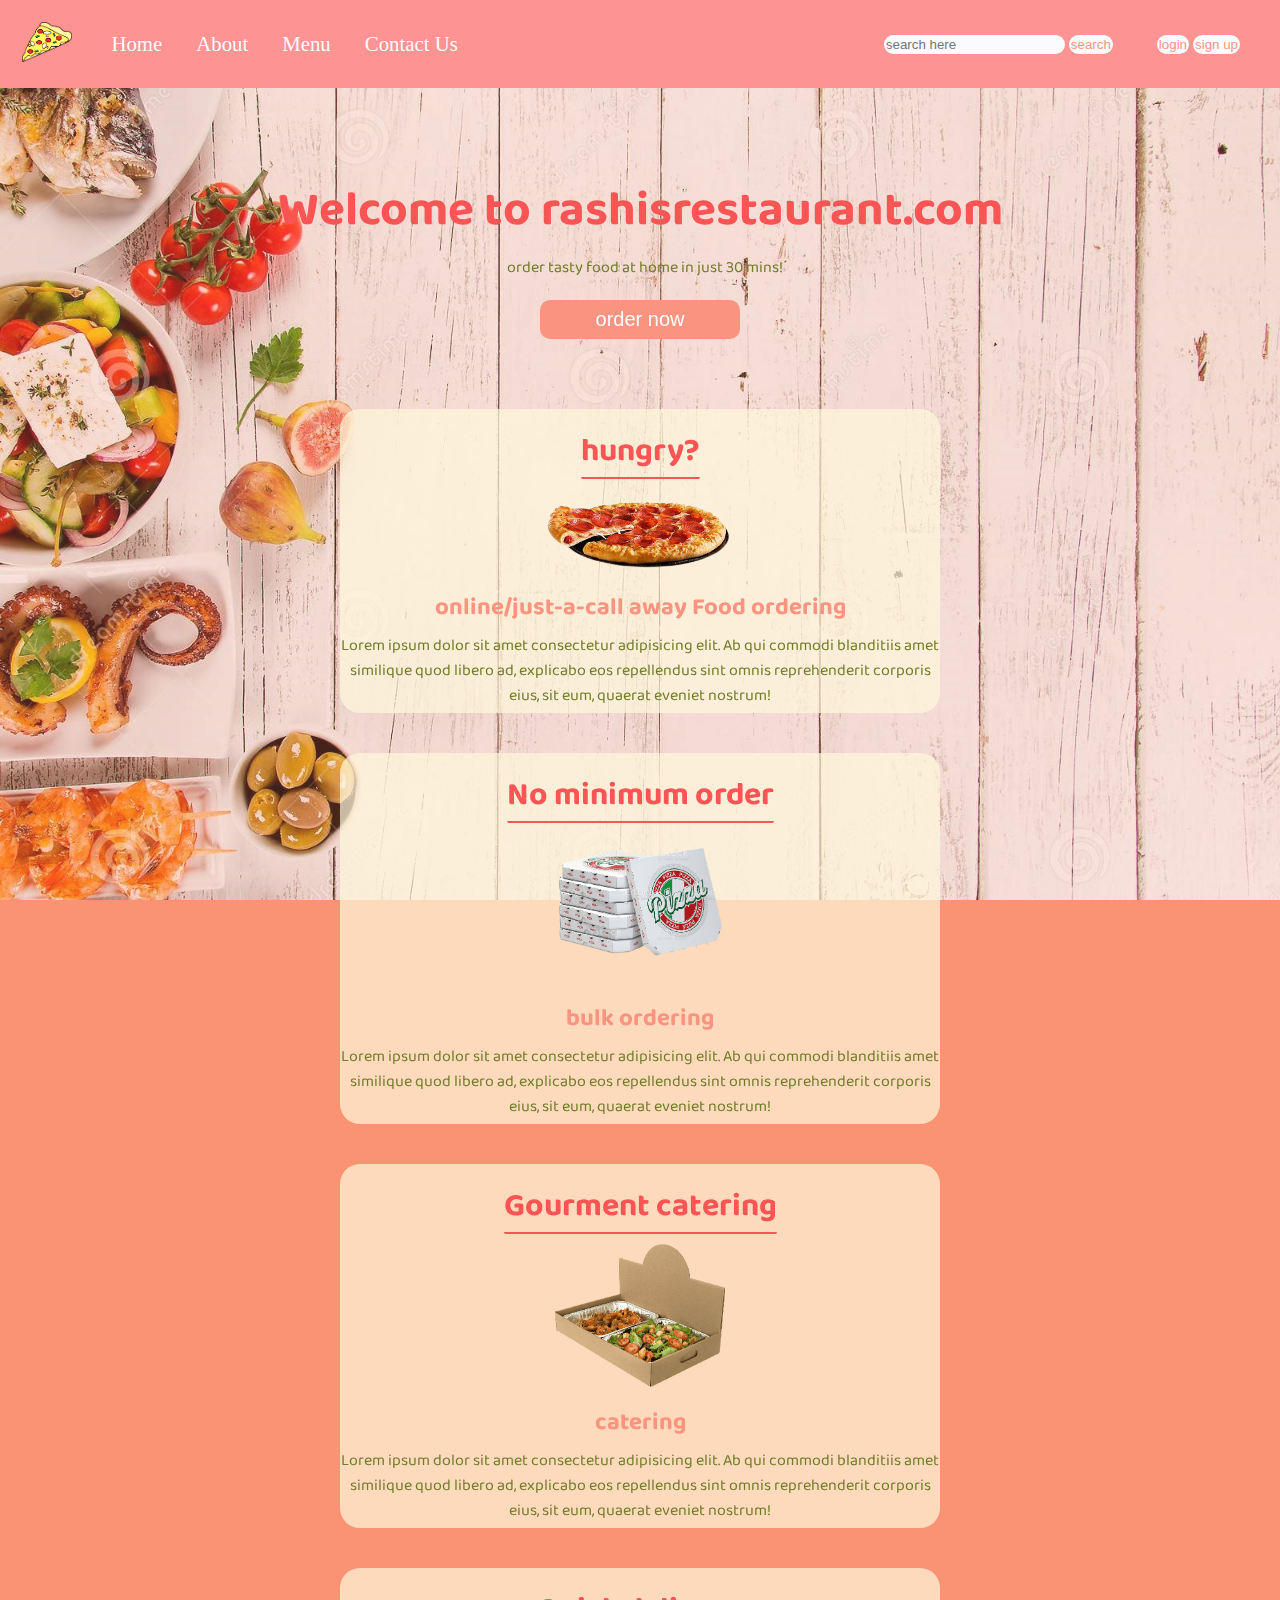
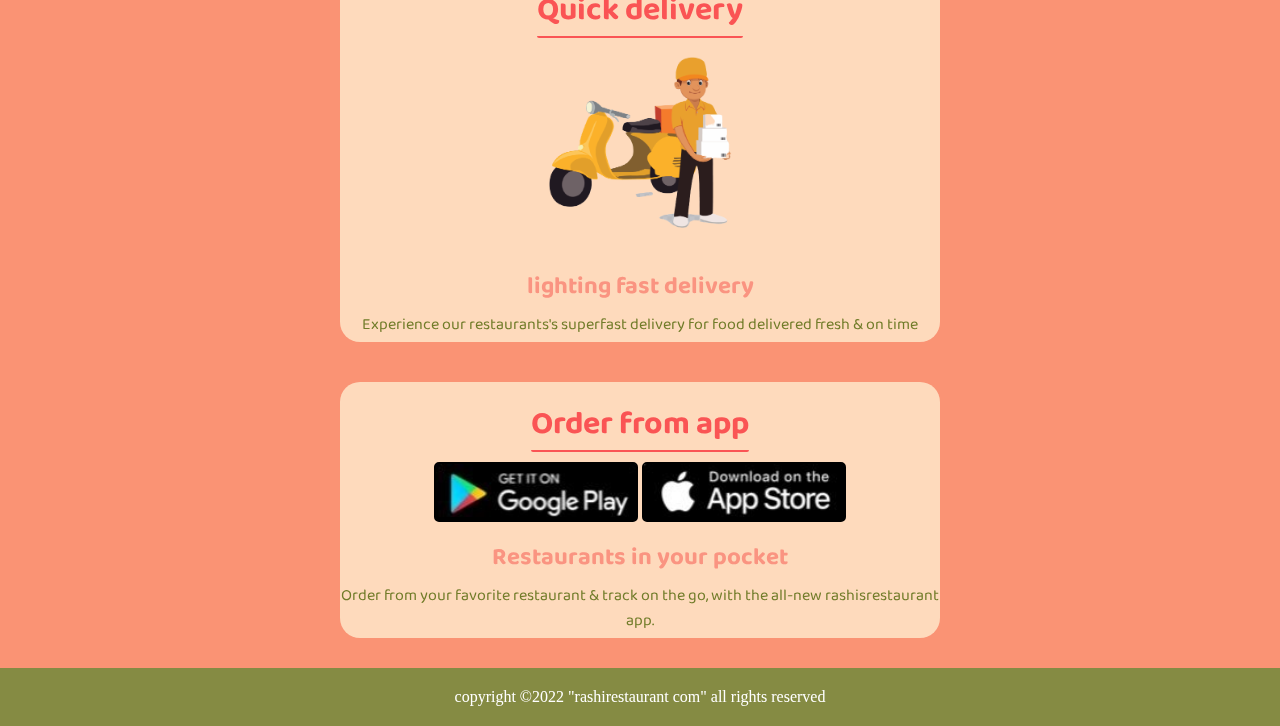
<file: index.html>
<!DOCTYPE html>
<html lang="en">
  <head>
    <meta charset="UTF-8" />
    <meta http-equiv="X-UA-Compatible" content="IE=edge" />
    <meta name="viewport" content="width=device-width, initial-scale=1.0" />
    <link rel="stylesheet" href="style.css" />
    <link rel="preconnect" href="https://fonts.googleapis.com" />
    <link rel="preconnect" href="https://fonts.gstatic.com" crossorigin />
    <link
      href="https://fonts.googleapis.com/css2?family=Baloo+2&family=Roboto+Condensed:wght@300&display=swap"
      rel="stylesheet"
    />
    <link
      rel="icon"
      href="57-575881_pizza-slice-pizza-clipart-removebg-preview.png"
    />
    <link
      rel="stylesheet"
      media="screen and (max-width:849px) and (min-width:685px)"
      href="phone.css"
    />
    <link rel="stylesheet" media="(max-width:687px)" href="phone2.css" />
    <title>Best online delivery services |rashisrestaurant.com</title>
  </head>
  <body>
    <nav id="navbar">
      <div id="logo">
        <img
          src="57-575881_pizza-slice-pizza-clipart-removebg-preview.png"
          alt="logo.png"
          height="40px"
        />
      </div>
      <div>
        <ul class="navitems">
          <li class="item"><a href="index.html">Home</a></li>
          <li class="item"><a href="about.html">About</a></li>
          <li class="item"><a href="menu.html">Menu</a></li>
          <li class="item"><a href="contact.html">Contact Us</a></li>
        </ul>
      </div>
      <div class="left">
        <input
          type="search"
          name="search"
          class="searchid"
          placeholder="search here"
        />
        <button id="button">search</button>
        <div class="login_signup">
          <button id="button"><a href="form.html">login</a></button>
          <button id="button"><a href="form.html">sign up</a></button>
        </div>
      </div>
    </nav>
    <!-- end of header -->
    <section id="home">
      <marquee behavior="" direction="" id="movingtex"
        >finger licking food at your doorstep | best quality food in delhi | now
        delivery services are also availabe in west delhi</marquee
      >
      <h1 class="heading-primary" id="heading">
        Welcome to rashisrestaurant.com
      </h1>
      <div id="desc">order tasty food at home in just 30 mins!</div>
      <button id="button2">order now</button>
    </section>
    <section class="services_box">
      <h1 class="heading_center">hungry?</h1>
      <div class="box">
        <img src="pizzaimage.png" alt="pizza.png" />
        <h2 class="heading2_center">online/just-a-call away Food ordering</h2>
        <p class="discriptions">
          Lorem ipsum dolor sit amet consectetur adipisicing elit. Ab qui
          commodi blanditiis amet similique quod libero ad, explicabo eos
          repellendus sint omnis reprehenderit corporis eius, sit eum, quaerat
          eveniet nostrum!
        </p>
      </div>
    </section>
    <!-- ordering..idk?? -->
    <section class="services_box">
      <h1 class="heading_center">No minimum order</h1>
      <div class="box">
        <img src="bulk.png" alt="pizzaboxes.png" />
        <h2 class="heading2_center">bulk ordering</h2>
        <p class="discriptions">
          Lorem ipsum dolor sit amet consectetur adipisicing elit. Ab qui
          commodi blanditiis amet similique quod libero ad, explicabo eos
          repellendus sint omnis reprehenderit corporis eius, sit eum, quaerat
          eveniet nostrum!
        </p>
      </div>
    </section>
    <!-- another idk -->
    <section class="services_box">
      <h1 class="heading_center">Gourment catering</h1>
      <div class="box">
        <img src="catering.png" alt="catering_box.png" />
        <h2 class="heading2_center">catering</h2>
        <p class="discriptions">
          Lorem ipsum dolor sit amet consectetur adipisicing elit. Ab qui
          commodi blanditiis amet similique quod libero ad, explicabo eos
          repellendus sint omnis reprehenderit corporis eius, sit eum, quaerat
          eveniet nostrum!
        </p>
      </div>
    </section>
    <!-- fast delivery -->
    <section class="services_box">
      <h1 class="heading_center">Quick delivery</h1>
      <div class="box">
        <img src="delivery_guy.png" alt="delivery_guy.png" />
        <h2 class="heading2_center">lighting fast delivery</h2>
        <p class="discriptions">
          Experience our restaurants's superfast delivery for food delivered
          fresh & on time
        </p>
      </div>
    </section>
    <!-- live order tracking -->
    <section class="services_box">
      <h1 class="heading_center">Order from app</h1>
      <div class="box">
        <button class="download_from_button">
          <img src="google_play.JPG" alt="google_play.JPG" />
        </button>
        <button class="download_from_button">
          <img src="appple_store_real.JPG" alt="apple_store.JPG" />
        </button>
        <h2 class="heading2_center">Restaurants in your pocket</h2>
        <p class="discriptions">
          Order from your favorite restaurant & track on the go, with the
          all-new rashisrestaurant app.
        </p>
      </div>
    </section>
    <section id="gapper"></section>
  </body>
  <footer>
    copyright &copy;2022 "rashirestaurant com" all rights reserved
  </footer>
</html>
</file>
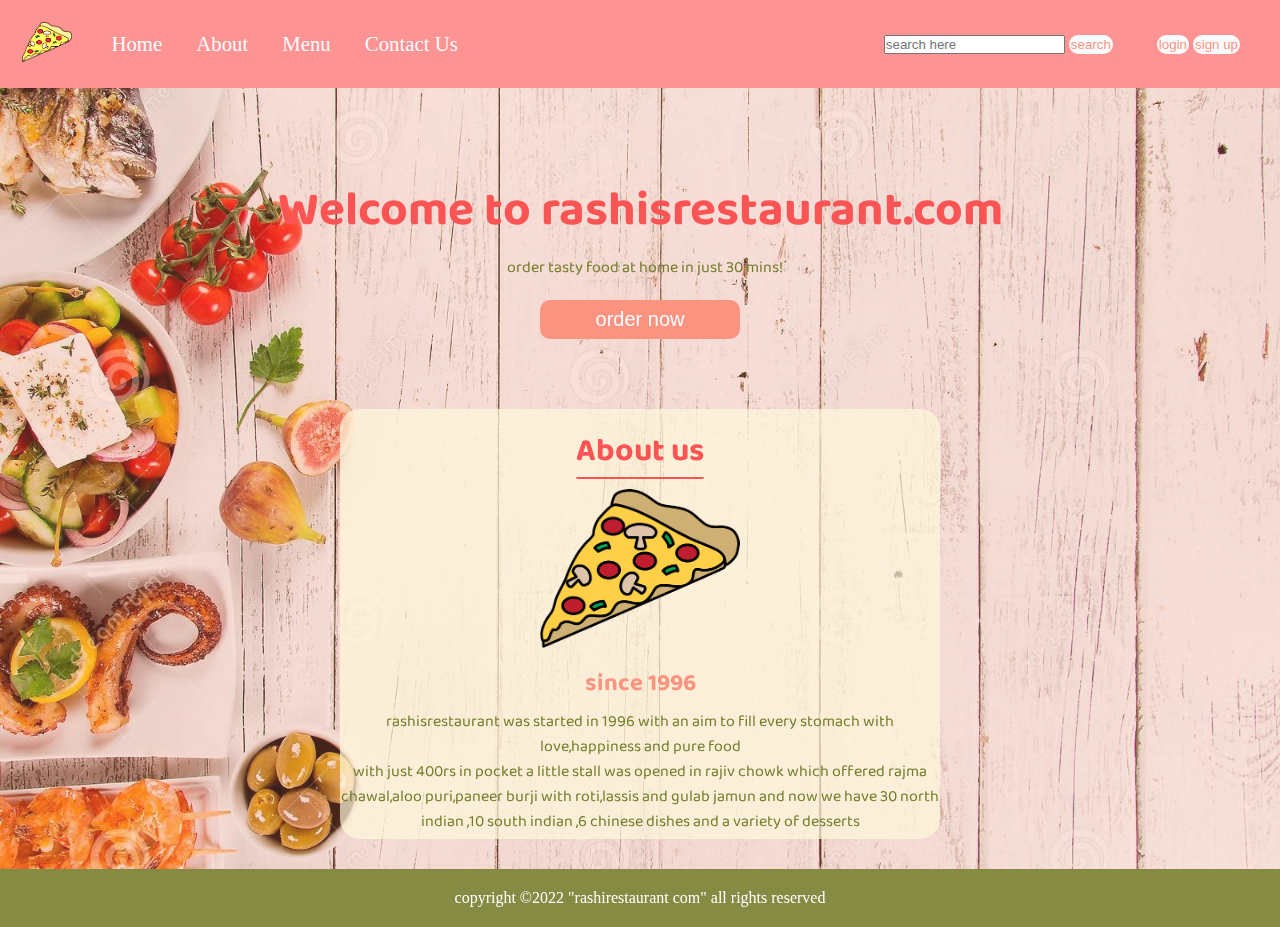
<file: about.html>
<!DOCTYPE html>
<html lang="en">
  <head>
    <meta charset="UTF-8" />
    <meta http-equiv="X-UA-Compatible" content="IE=edge" />
    <meta name="viewport" content="width=device-width, initial-scale=1.0" />
    <link rel="stylesheet" href="style.css" />
    <link rel="preconnect" href="https://fonts.googleapis.com" />
    <link rel="preconnect" href="https://fonts.gstatic.com" crossorigin />
    <link
      href="https://fonts.googleapis.com/css2?family=Baloo+2&family=Roboto+Condensed:wght@300&display=swap"
      rel="stylesheet"
    />
    <link
      rel="stylesheet"
      media="screen and (max-width:849px) and (min-width:685px)"
      href="phone.css"
    />
    <link rel="stylesheet" media="(max-width:687px)" href="phone2.css" />
    <link
      rel="icon"
      href="57-575881_pizza-slice-pizza-clipart-removebg-preview.png"
    />
    <title>about us |rashisrestaurant.com</title>
  </head>
  <body>
    <nav id="navbar">
      <div id="logo">
        <img
          src="57-575881_pizza-slice-pizza-clipart-removebg-preview.png"
          alt="logo.png"
          height="40px"
        />
      </div>
      <div>
        <ul class="navitems">
          <li class="item"><a href="index.html">Home</a></li>
          <li class="item"><a href="about.html">About</a></li>
          <li class="item"><a href="menu.html">Menu</a></li>
          <li class="item"><a href="contact.html">Contact Us</a></li>
        </ul>
      </div>
      <div class="left">
        <input
          type="search"
          name="search"
          id="searchid"
          placeholder="search here"
        />
        <button id="button">search</button>
        <div class="login_signup">
          <button id="button"><a href="form.html">login</a></button>
          <button id="button"><a href="form.html">sign up</a></button>
        </div>
      </div>
    </nav>
    <!-- end of header -->
    <section id="home">
      <marquee behavior="" direction="" id="movingtex"
        >finger licking food at your doorstep | best quality food in delhi | now
        delivery services are also availabe in west delhi</marquee
      >
      <h1 class="heading-primary" id="heading">
        Welcome to rashisrestaurant.com
      </h1>
      <div id="desc">order tasty food at home in just 30 mins!</div>
      <button id="button2">order now</button>
    </section>
    <section class="services_box">
      <h1 class="heading_center">About us</h1>
      <div class="box">
        <img
          src="57-575881_pizza-slice-pizza-clipart-removebg-preview.png"
          alt="logo.png"
        />
        <h2 class="heading2_center">since 1996</h2>
        <p class="discriptions">
          rashisrestaurant was started in 1996 with an aim to fill every stomach
          with love,happiness and pure food<br />
          with just 400rs in pocket a little stall was opened in rajiv chowk
          which offered rajma chawal,aloo puri,paneer burji with roti,lassis and
          gulab jamun and now we have 30 north indian ,10 south indian ,6
          chinese dishes and a variety of desserts
        </p>
      </div>
    </section>
    <!-- find us on -->
  </body>
  <footer>
    copyright &copy;2022 "rashirestaurant com" all rights reserved
  </footer>
</html>
</file>
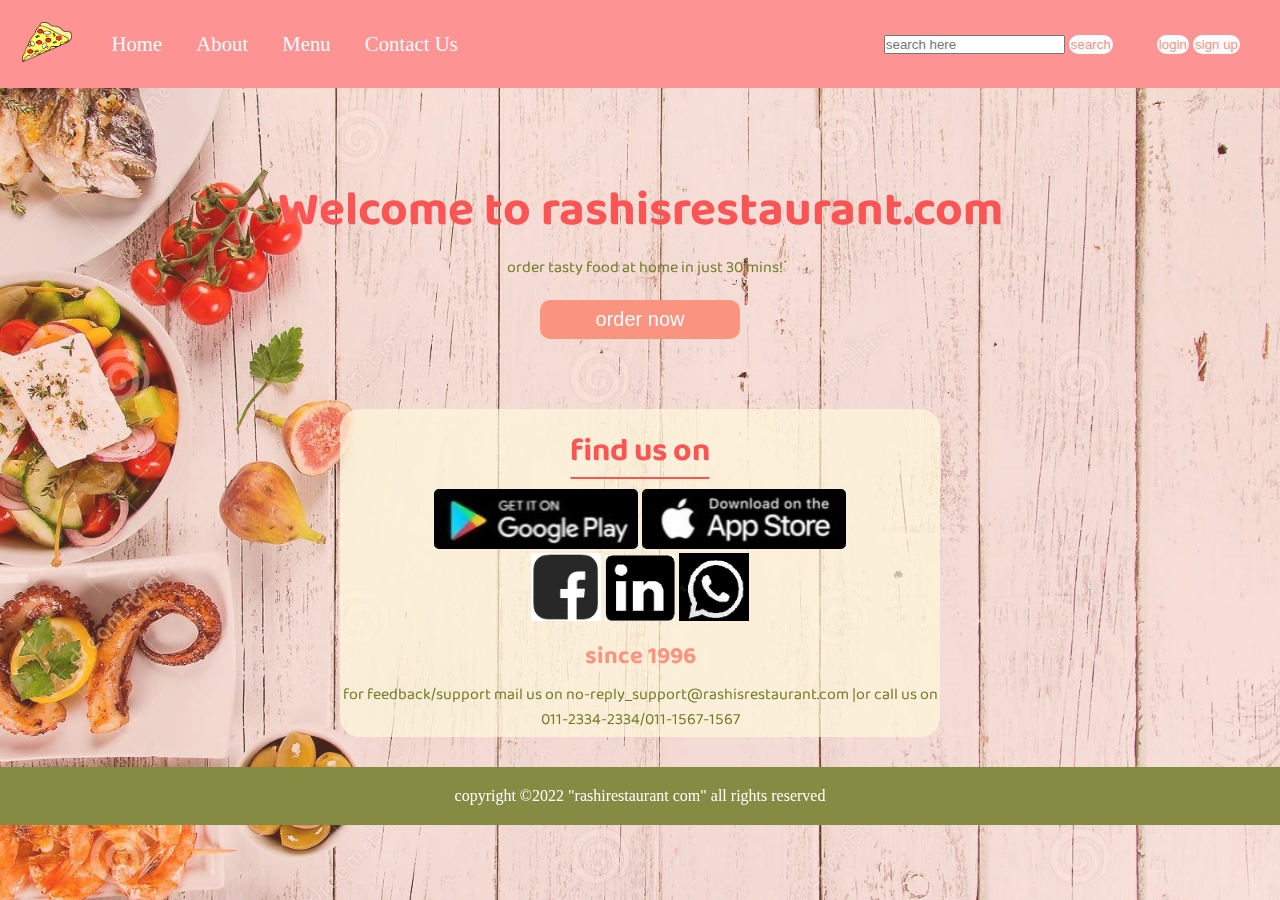
<file: contact.html>
<!DOCTYPE html>
<html lang="en">
  <head>
    <meta charset="UTF-8" />
    <meta http-equiv="X-UA-Compatible" content="IE=edge" />
    <meta name="viewport" content="width=device-width, initial-scale=1.0" />
    <link rel="stylesheet" href="style.css" />
    <link rel="preconnect" href="https://fonts.googleapis.com" />
    <link rel="preconnect" href="https://fonts.gstatic.com" crossorigin />
    <link
      href="https://fonts.googleapis.com/css2?family=Baloo+2&family=Roboto+Condensed:wght@300&display=swap"
      rel="stylesheet"
    />
    <link
      rel="icon"
      href="57-575881_pizza-slice-pizza-clipart-removebg-preview.png"
    />
    <link
      rel="stylesheet"
      media="screen and (max-width:849px) and (min-width:685px)"
      href="phone.css"
    />
    <link rel="stylesheet" media="(max-width:687px)" href="phone2.css" />
    <title>contact us|rashisrestaurant.com</title>
  </head>
  <body>
    <nav id="navbar">
      <div id="logo">
        <img
          src="57-575881_pizza-slice-pizza-clipart-removebg-preview.png"
          alt="logo.png"
          height="40px"
        />
      </div>
      <div>
        <ul class="navitems">
          <li class="item"><a href="index.html">Home</a></li>
          <li class="item"><a href="about.html">About</a></li>
          <li class="item"><a href="menu.html">Menu</a></li>
          <li class="item"><a href="contact.html">Contact Us</a></li>
        </ul>
      </div>
      <div class="left">
        <input
          type="search"
          name="search"
          id="searchid"
          placeholder="search here"
        />
        <button id="button">search</button>
        <div class="login_signup">
          <button id="button"><a href="form.html">login</a></button>
          <button id="button"><a href="form.html">sign up</a></button>
        </div>
      </div>
    </nav>
    <!-- end of header -->
    <section id="home">
      <marquee behavior="" direction="" id="movingtex"
        >finger licking food at your doorstep | best quality food in delhi | now
        delivery services are also availabe in west delhi</marquee
      >
      <h1 class="heading-primary" id="heading">
        Welcome to rashisrestaurant.com
      </h1>
      <div id="desc">order tasty food at home in just 30 mins!</div>
      <button id="button2">order now</button>
    </section>
    <!-- find us on -->
    <section class="services_box">
      <h1 class="heading_center">find us on</h1>
      <div class="box">
        <div>
          <button class="download_from_button">
            <img src="google_play.JPG" alt="google_play.JPG" />
          </button>
          <button class="download_from_button">
            <img src="appple_store_real.JPG" alt="apple_store.JPG" />
          </button>
        </div>
        <div class="logos">
          <img src="fb logo.png" alt="fb_logo.png" />
        </div>
        <div class="logos">
          <img src="linkdn_logo.png" alt="lkdn_logo.png" />
        </div>
        <div class="logos">
          <img src="whatsapp logo.jpg" alt="whatsapp logo" />
        </div>
        <h2 class="heading2_center">since 1996</h2>
        <p class="discriptions">
          for feedback/support mail us on no-reply_support@rashisrestaurant.com
          |or call us on 011-2334-2334/011-1567-1567
        </p>
      </div>
    </section>
  </body>
  <footer>
    copyright &copy;2022 "rashirestaurant com" all rights reserved
  </footer>
</html>
</file>
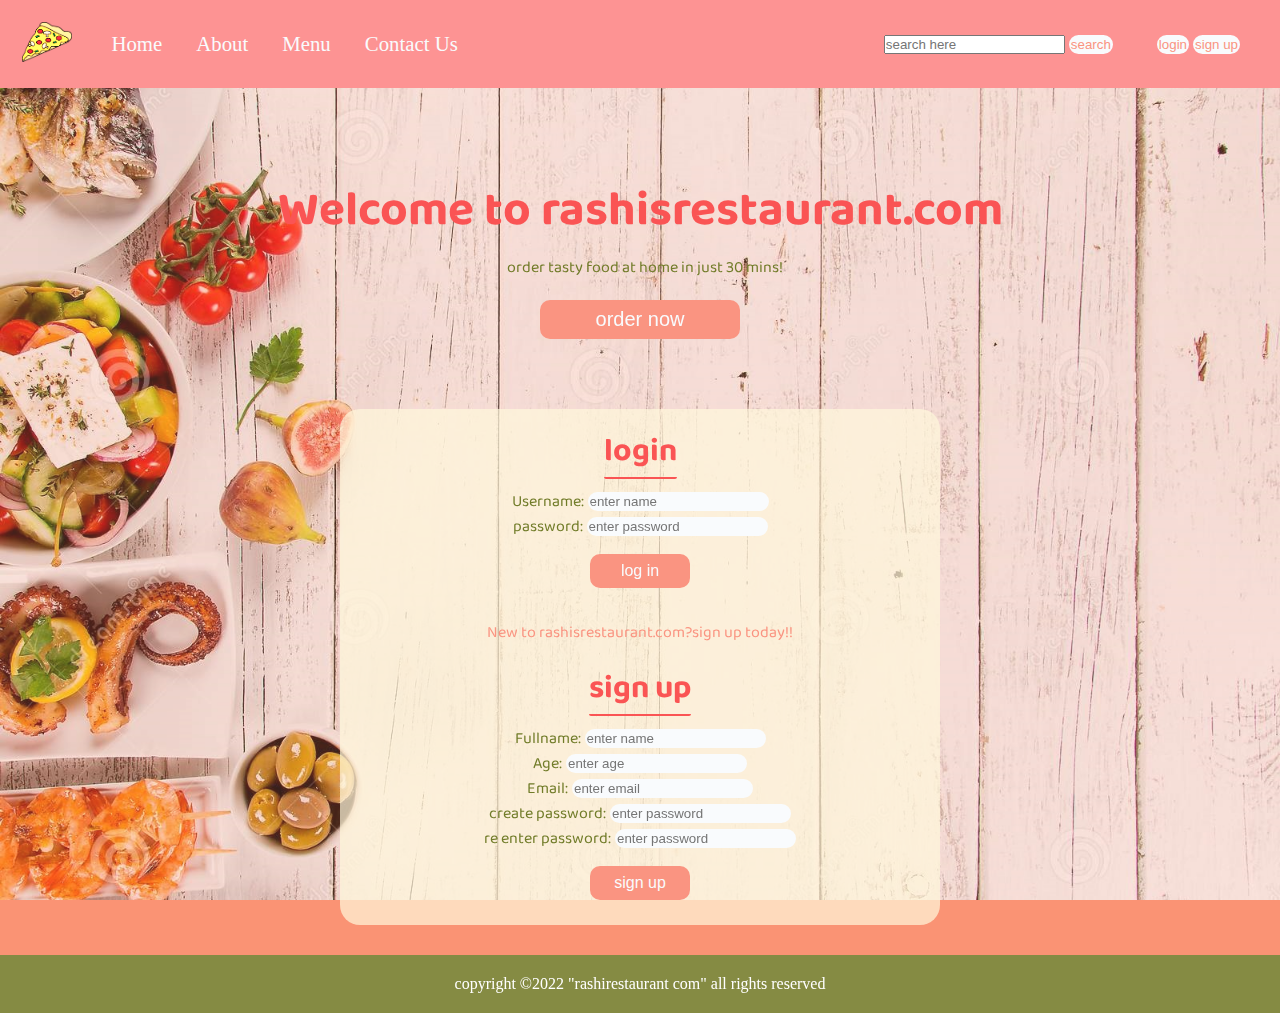
<file: form.html>
<!DOCTYPE html>
<html lang="en">
  <head>
    <meta charset="UTF-8" />
    <meta http-equiv="X-UA-Compatible" content="IE=edge" />
    <meta name="viewport" content="width=device-width, initial-scale=1.0" />
    <link rel="stylesheet" href="style.css" />
    <link rel="preconnect" href="https://fonts.googleapis.com" />
    <link rel="preconnect" href="https://fonts.gstatic.com" crossorigin />
    <link
      href="https://fonts.googleapis.com/css2?family=Baloo+2&family=Roboto+Condensed:wght@300&display=swap"
      rel="stylesheet"
    />
    <link
      rel="icon"
      href="57-575881_pizza-slice-pizza-clipart-removebg-preview.png"
    />
    <link
      rel="stylesheet"
      media="screen and (max-width:849px) and (min-width:685px)"
      href="phone.css"
    />
    <link rel="stylesheet" media="(max-width:687px)" href="phone2.css" />
    <title>Best online delivery services |rashisrestaurant.com</title>
  </head>
  <body>
    <nav id="navbar">
      <div id="logo">
        <img
          src="57-575881_pizza-slice-pizza-clipart-removebg-preview.png"
          alt="logo.png"
          height="40px"
        />
      </div>
      <div>
        <ul class="navitems">
          <li class="item"><a href="index.html">Home</a></li>
          <li class="item"><a href="about.html">About</a></li>
          <li class="item"><a href="menu.html">Menu</a></li>
          <li class="item"><a href="contact.html">Contact Us</a></li>
        </ul>
      </div>
      <div class="left">
        <input
          type="search"
          name="search"
          id="searchid"
          placeholder="search here"
        />
        <button id="button">search</button>
        <div class="login_signup">
          <button id="button"><a href="form.html">login</a></button>
          <button id="button"><a href="#signup">sign up</a></button>
        </div>
      </div>
    </nav>
    <!-- end of header -->
    <section id="home">
      <marquee behavior="" direction="" id="movingtex"
        >finger licking food at your doorstep | best quality food in delhi | now
        delivery services are also availabe in west delhi</marquee
      >
      <h1 class="heading-primary" id="heading">
        Welcome to rashisrestaurant.com
      </h1>
      <div id="desc">order tasty food at home in just 30 mins!</div>
      <button id="button2">order now</button>
    </section>
    <section class="services_box">
      <h1 class="heading_center">login</h1>
      <div class="box2">
        <label for="name" class="discriptions">Username:</label>
        <input
          type="text"
          name=""
          id=""
          placeholder="enter name"
          class="searchid"
        />
      </div>
      <div class="box2">
        <label for="name" class="discriptions">password:</label>
        <input
          type="password"
          name=""
          id=""
          placeholder="enter password"
          class="searchid"
        />
      </div>
      <button id="button21">log in</button>
      <p class="heading2_center">New to rashisrestaurant.com?sign up today!!</p>
      <h1 class="heading_center" id="signup">sign up</h1>
      <div class="box2">
        <label for="name" class="discriptions">Fullname:</label>
        <input
          type="text"
          name=""
          id=""
          placeholder="enter name"
          class="searchid"
        />
      </div>
      <div class="box2">
        <label for="age" class="discriptions">Age:</label>
        <input
          type="text"
          name=""
          id=""
          placeholder="enter age"
          class="searchid"
        />
      </div>
      <div class="box2">
        <label for="email" class="discriptions">Email:</label>
        <input
          type="email"
          name=""
          id=""
          placeholder="enter email"
          class="searchid"
        />
      </div>
      <div class="box2">
        <label for="password" class="discriptions">create password:</label>
        <input
          type="password"
          name=""
          id=""
          placeholder="enter password"
          class="searchid"
        />
      </div>
      <div class="box2">
        <label for="password" class="discriptions">re enter password:</label>
        <input
          type="password"
          name=""
          id=""
          placeholder="enter password"
          class="searchid"
        />
      </div>
      <button id="button21">sign up</button>
    </section>
  </body>
  <footer>
    copyright &copy;2022 "rashirestaurant com" all rights reserved
  </footer>
</html>
</file>
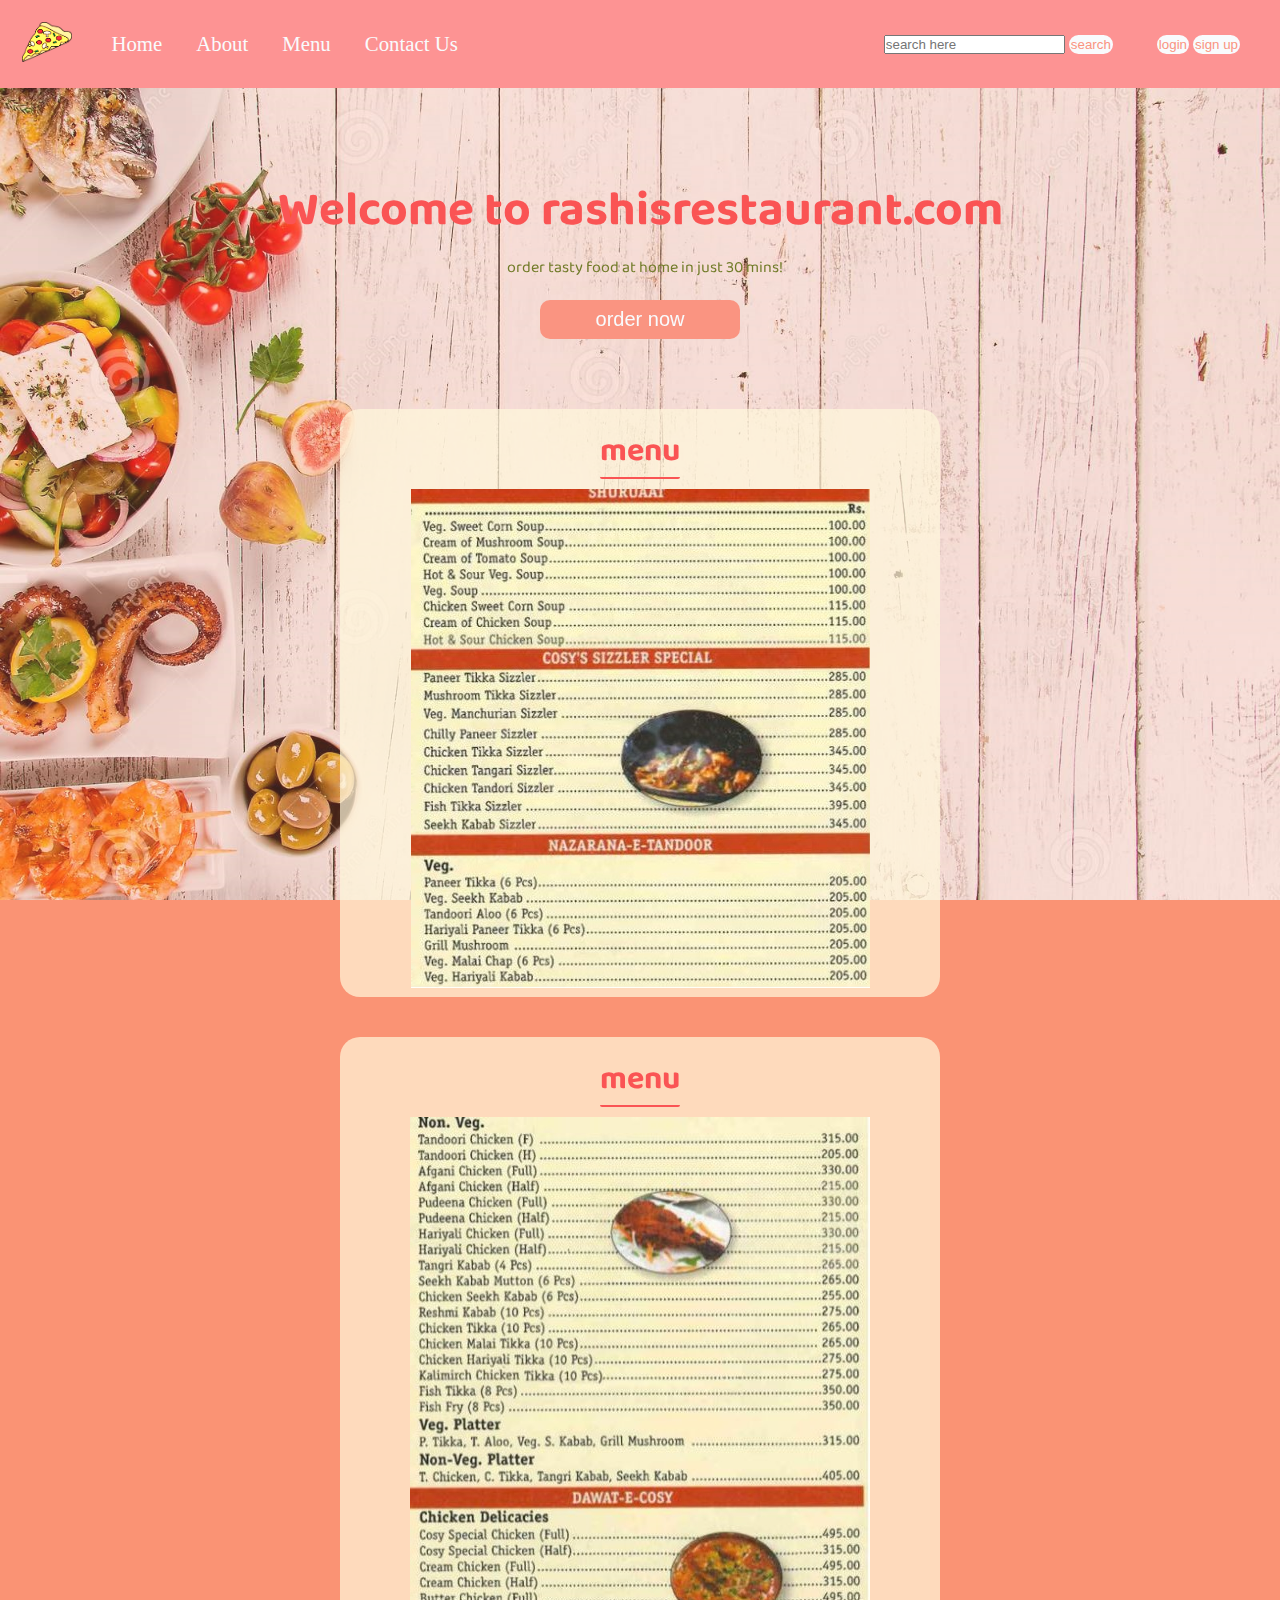
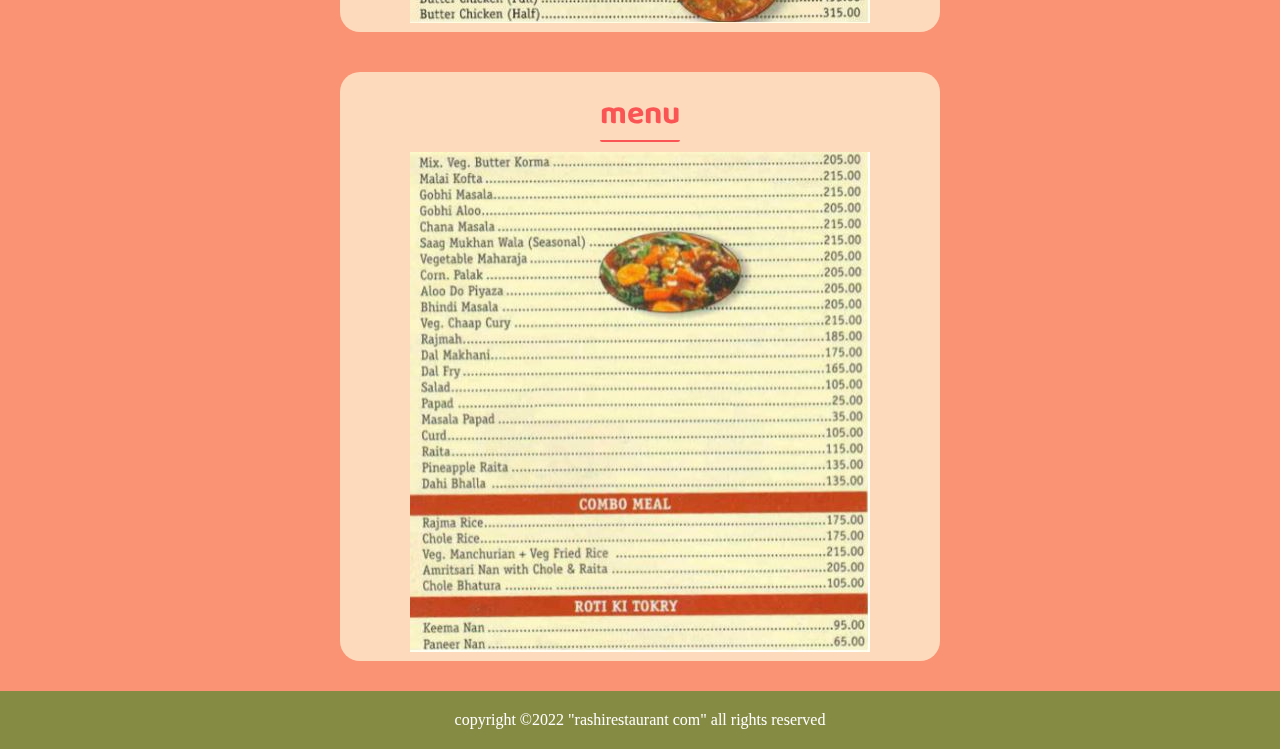
<file: menu.html>
<!DOCTYPE html>
<html lang="en">
  <head>
    <meta charset="UTF-8" />
    <meta http-equiv="X-UA-Compatible" content="IE=edge" />
    <meta name="viewport" content="width=device-width, initial-scale=1.0" />
    <link rel="stylesheet" href="style.css" />
    <link rel="preconnect" href="https://fonts.googleapis.com" />
    <link rel="preconnect" href="https://fonts.gstatic.com" crossorigin />
    <link
      href="https://fonts.googleapis.com/css2?family=Baloo+2&family=Roboto+Condensed:wght@300&display=swap"
      rel="stylesheet"
    />
    <link
      rel="stylesheet"
      media="screen and (max-width:849px) and (min-width:685px)"
      href="phone.css"
    />
    <link rel="stylesheet" media="(max-width:687px)" href="phone2.css" />
    <link
      rel="icon"
      href="57-575881_pizza-slice-pizza-clipart-removebg-preview.png"
    />
    <title><menu></menu> |rashisrestaurant.com</title>
  </head>
  <body>
    <nav id="navbar">
      <div id="logo">
        <img
          src="57-575881_pizza-slice-pizza-clipart-removebg-preview.png"
          alt="logo.png"
          height="40px"
        />
      </div>
      <div>
        <ul class="navitems">
          <li class="item"><a href="index.html">Home</a></li>
          <li class="item"><a href="about.html">About</a></li>
          <li class="item"><a href="menu.html">Menu</a></li>
          <li class="item"><a href="contact.html">Contact Us</a></li>
        </ul>
      </div>
      <div class="left">
        <input
          type="search"
          name="search"
          id="searchid"
          placeholder="search here"
        />
        <button id="button">search</button>
        <div class="login_signup">
          <button id="button"><a href="form.html">login</a></button>
          <button id="button"><a href="form.html">sign up</a></button>
        </div>
      </div>
    </nav>
    <!-- end of header -->
    <section id="home">
      <marquee behavior="" direction="" id="movingtex"
        >finger licking food at your doorstep | best quality food in delhi | now
        delivery services are also availabe in west delhi</marquee
      >
      <h1 class="heading-primary" id="heading">
        Welcome to rashisrestaurant.com
      </h1>
      <div id="desc">order tasty food at home in just 30 mins!</div>
      <button id="button2">order now</button>
    </section>
    <section class="services_box">
      <h1 class="heading_center">menu</h1>
      <div class="menu">
        <img src="menu1.JPG" alt="menu1.png" />
      </div>
    </section>
    <section class="services_box">
      <h1 class="heading_center">menu</h1>
      <div class="menu">
        <img src="menu2.JPG" alt="menu1.png" />
      </div>
    </section>
    <section class="services_box">
      <h1 class="heading_center">menu</h1>
      <div class="menu">
        <img src="menu3.JPG" alt="menu1.png" />
      </div>
    </section>
    <!-- find us on -->
  </body>
  <footer>
    copyright &copy;2022 "rashirestaurant com" all rights reserved
  </footer>
</html>
</file>
<file: style.css>
* {
  margin: 0px;
  padding: 0px;
}
:root {
  /* --navbar-height: 59px; */
}
body {
  /* background-color: rgb(248, 156, 139); */
  background-color: rgb(250, 147, 116);
}
html {
  scroll-behavior: smooth;
}
#navbar {
  background-color: rgb(253, 147, 147);
  position: fixed;
  display: flex;
  align-items: center;
  width: 100vw;
  z-index: 1;
}
.navitems {
  display: flex;
  justify-content: left;
}
.navitems li {
  list-style: none;
  font-size: 1.3rem;
}
.navitems li a {
  color: rgb(249, 251, 253);
  display: block;
  padding: 5px;
  margin: 12px;
  text-decoration: none;
}
.navitems li a:hover {
  transition: 0.3s;
  color: rgb(253, 147, 147);
  background-color: rgb(249, 251, 253);
  border-radius: 5px;
}
.searchid {
  background-color: rgb(249, 251, 253);
  border: 2px solid rgb(249, 251, 253);
  border-radius: 10px;
}
.left {
  position: absolute;
  right: 40px;
}
#button {
  color: rgb(250, 148, 129);
  cursor: pointer;
  background-color: rgb(249, 251, 253);
  border: 2px solid rgb(249, 251, 253);
  border-radius: 10px;
}
#button a {
  text-decoration: none;
  color: rgb(250, 148, 129);
}
#logo {
  margin: 2px;
}
#logo img {
  margin: 20px;
  filter: brightness(1.4);
}
#home:before {
  content: "";
  position: fixed;
  top: 0px;
  /* background: url(background1.jpg) top center / cover; */
  background: url(greek-food-background-traditional-different-dishes-top-view-close-up-143835841.jpg)
    top center / cover;
  background-repeat: no-repeat;
  background-attachment: fixed;
  background-size: cover;
  width: 100%;
  height: 100%;
  z-index: -1;
  opacity: 0.78;
}
#home {
  display: flex;
  flex-direction: column;
  align-items: center;
}
#home div {
  margin-left: 10px;
}
.heading-primary {
  font-family: "Baloo 2", cursive;
  margin-bottom: 6px;
  font-size: 3rem;
  margin-top: 12px;
  color: rgb(250, 84, 84);
  margin-top: 139px;
}
#desc {
  color: rgb(113 124 41);
  font-family: "Baloo 2", cursive;
  font-family: "Baloo 2", cursive;
}
#button2 {
  background-color: rgb(250, 148, 129);
  margin-top: 20px;
  font-size: 20px;
  cursor: pointer;
  color: rgb(249, 251, 253);
  border: 2px solid rgb(250, 148, 129);
  width: 200px;
  padding: 6px;
  border-radius: 10px;
  margin-bottom: 30px;
}
#button21 {
  display: inline;
  background-color: rgb(250, 148, 129);
  margin-top: 15px;
  margin-bottom: 20px;
  font-size: 16px;
  cursor: pointer;
  color: rgb(249, 251, 253);
  border: 2px solid rgb(250, 148, 129);
  width: 100px;
  padding: 6px;
  border-radius: 10px;
}
#button2:hover {
  transition: 0.3s;

  background-color: rgb(249, 251, 253);
  color: rgb(250, 148, 129);
  border: 2px solid rgb(249, 251, 253);
}

#movingtex {
  margin-top: 15px;
  color: rgb(50 100 29);
}
.services_box::before {
  content: "";
  background-color: cornsilk;
  position: absolute;
  z-index: -1;
  height: 100%;
  width: 600px;
  opacity: 0.7;
  border-radius: 20px;
}
.services_box {
  position: relative;
  /* border: 2px solid red; */
  padding: 5px;
  margin-top: 40px;
  display: flex;
  flex-direction: column;
  justify-content: center;
  text-align: center;
  width: 600px;
  margin-left: auto;
  margin-right: auto;
  align-items: center;
}
.heading_center {
  font-family: "Baloo 2", cursive;
  margin-bottom: 6px;
  font-size: 2rem;
  margin-top: 12px;
  margin-bottom: 10px;
  color: rgb(250, 84, 84);
  border-bottom: 2px solid rgb(250, 84, 84);
  border-radius: 2px;
}
.heading2_center {
  font-family: "Baloo 2", cursive;
  margin-bottom: 6px;
  margin-top: 12px;
  color: rgb(250 148 129);
}
.discriptions {
  color: rgb(113 124 41);
  font-family: "Baloo 2", cursive;
  font-family: "Baloo 2", cursive;
}
.download_from_button {
  cursor: pointer;
  background-color: black;
  border: 2px solid black;
  border-radius: 5px;
  margin-bottom: 4px;
}

.download_from_button img:hover {
  filter: brightness(2);
}
.login_signup {
  display: inline-block;
  margin-left: 40px;
}
.box img {
  width: 200px;
}
/* contact us */
.services_box_aboutus:before {
  content: "";
  background-color: cornsilk;
  position: absolute;
  z-index: -1;
  height: 100%;
  width: 600px;
  opacity: 0.7;
  border-radius: 20px;
}
.services_box_aboutus {
  position: relative;
  /* border: 2px solid red; */
  padding: 5px;
  margin-top: 40px;
  display: flex;
  flex-direction: column;
  justify-content: center;
  text-align: center;
  width: 600px;
  margin-left: auto;
  margin-right: auto;
  align-items: center;
  margin-bottom: 40px;
}
.logos img {
  width: 70px;
}
.logos {
  display: inline-flex;
  flex-direction: column;
}
box2 label {
  text-align: left;
}
footer {
  margin-top: 30px;
  padding: 20px;
  background-color: #858b43;
  color: white;
  text-align: center;
}
</file>
<file: phone.css>
#navbar {
  flex-direction: column;
  align-items: left;
}
.searchid {
  width: 100px;
  margin-top: 32px;
}
#logo img {
  width:30px !important;
}
.services_box::before {
  width: 300px;
}
.services_box {
  width: 300px;
  padding: 2px;
}
services_box_aboutus:before{
width:300px;
}
services_box_aboutus{
width:300px;
}
footer{
  position:fixed;
  bottom:0px;
}
.menu img{
  width:190px !important;
}
</file>
<file: phone2.css>
#navbar {
  flex-direction: column;
  align-items: left;
  width: 100vw;
}
.services_box::before {
  width: 95%;
}
.services_box {
  width: 50%;
  padding: 2px;
}
.heading-primary {
  font-size: 1.5rem;
}
.box img {
  width: 89px;
}
.heading_center {
  font-size: 1rem;
}
.logo img{
  width:20px !important;
}
.heading2_center {
  font-size: 0.8rem;
}
.discriptions {
  width: 60%;
  font-size: 0.6rem;
  margin: auto;
}
.box img {
  width: 52px;
}
services_box_aboutus:before{
width:300px;
}
footer{
  position:fixed;
  bottom:0px;
}

services_box_aboutus{
width:300px;
}
.menu img{
  width:145px !important;
}
</file>
